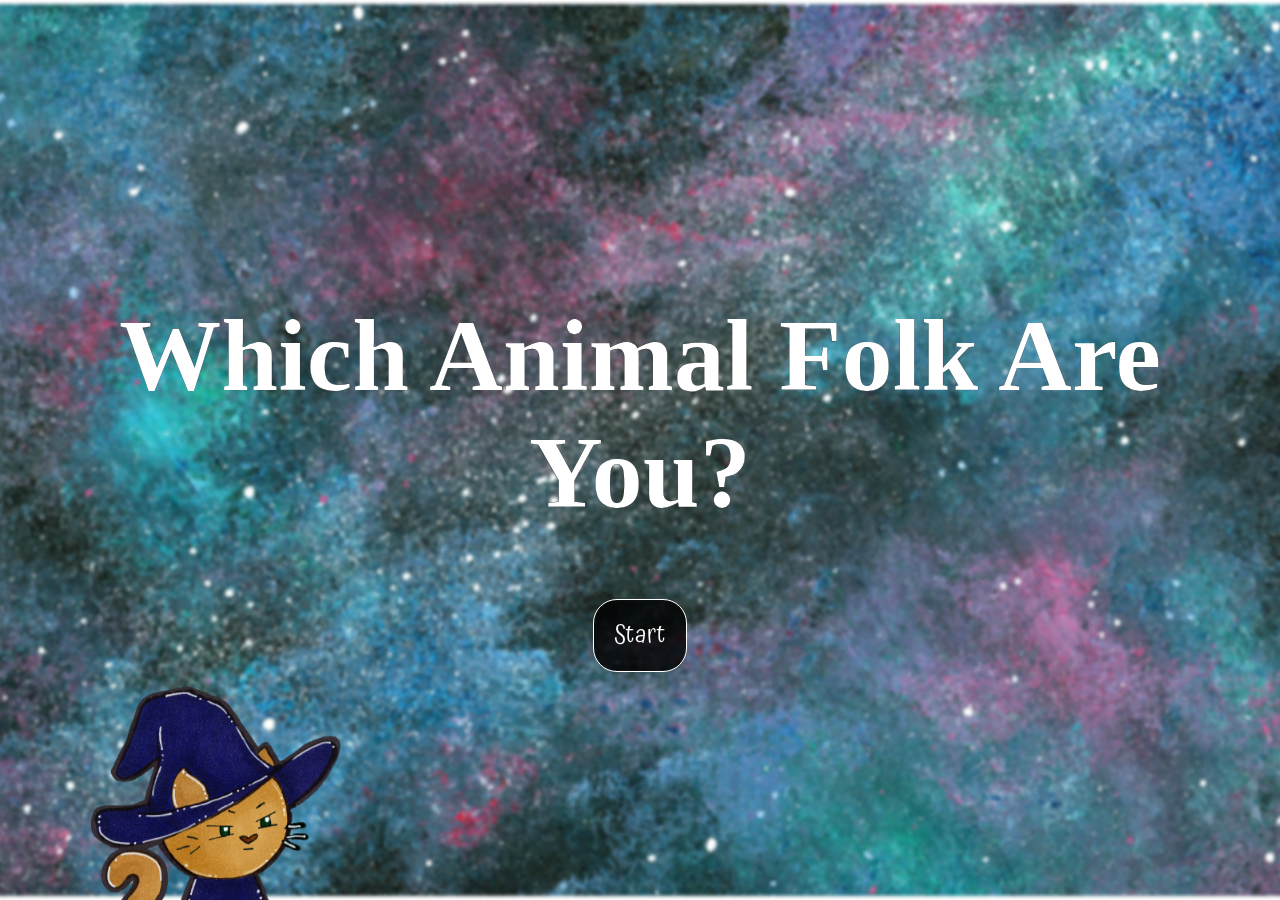
<file: index.html>
<!DOCTYPE html>
<html>
<head>
    <title>Animal Folk Quiz</title>
    <link rel="preload" href="assets/background.webp" as="image">
    <link rel="stylesheet" href="style.css">

    <link href="https://fonts.googleapis.com/css2?family=Atma:wght@400;700&family=Irish+Grover&display=swap" rel="stylesheet">
    <meta name="viewport" content="width=device-width, initial-scale=1.0, maximum-scale=1.0, user-scalable=no">
</head>

<body>

    <img src="assets/junie2.png" class="junie-icon">
    
    <div id="quiz-container">
        <h1>Which Animal Folk Are You?</h1>

        <button id="start-btn">Start</button>
    </div>

    <script src="script.js"></script>
</body>
</html>
</file>
<file: style.css>
* {
    box-sizing: border-box;
}

body {
    margin: 0;
    min-height: 100vh;
    display: flex;
    justify-content: center;
    align-items: center;
    background-image: url("assets/background.webp");
    background-size: cover;
    background-position: center;
    background-repeat: no-repeat;
    background-attachment: scroll;
    text-align: center;
    font-family: Atma;
}

.junie-icon {
    position: fixed;
    bottom: -175px;
    left: 15px;
    width: 400px;
    animation: junieSlideIn 0.6s ease-out;
}

h1 {
    font-size: clamp(3rem, 8vw, 8rem);
    font-family: 'Irish Grover', cursive;
    color: white;
    -webkit-text-stroke: 0.2px black;
}

#quiz-container {
    width: min(1400px, 95vw);
    padding: 30px;
    margin: 0 auto;
}

.question {
    font-family: 'Irish Grover';
    font-size: clamp(2rem, 5vw, 5rem);
    color: white;
    -webkit-text-stroke: 0.2px black;
    margin-bottom: 40px;
}

.options {
    display: flex;
    flex-direction: row;
    justify-content: center;
    gap: 40px;
    align-items: stretch;
}

button {
    padding: 15px 20px;
    background-image: url('assets/buttonbg.png');
    background-size: cover;
    background-position: center;
    background-repeat: no-repeat;
    color: white;
    transition: 0.2s ease;
    font-family: Atma;
    font-size: clamp(1.2rem, 2vw, 2.5rem);
    -webkit-text-stroke: 0.2px black;
    background-color: rgba(0, 0, 0, 0.25);
    color: white;
    border: 0.5px solid white;
    border-radius: 24px;
}

.answer-card {
    width: 45%;
    max-width: 600px;
    min-height: 100px;
    display: flex;
    align-items: center;
    justify-content: center;
    text-align: center;
}

.answer-btn {
    display: block;
    margin: 20px auto;
    padding: 20px;
    font-family: Atma;
    width: min(400px, 100%);
    box-sizing: border-box;
}

.result-image {
    width: 500px;
    max-width: 90%;
    display: block;
    margin: 20px auto;
}

@keyframes junieSlideIn {
    from {
        transform: translateY(120px) rotate(-10deg);
        opacity: 0;
    }
    to {
        transform: translateY(0) rotate(-10deg);
        opacity: 1;
    }
}

@media (max-width: 768px) {
    body {
        background-attachment: scroll;
    }

    .options {
        flex-direction: column;
        gap: 20px;
    }

    .answer-card {
        width: 90%;
        margin: 0 auto;
        max-width: none;
    }

    .question {
        font-size: clamp(2rem, 8vw, 4rem);
    }

    .junie-icon {
        width: 140px;
        left: 0;
        bottom: -40px;
    }

    h1 {
        font-size: clamp(3rem, 12vw, 5rem);
    }
}
</file>
